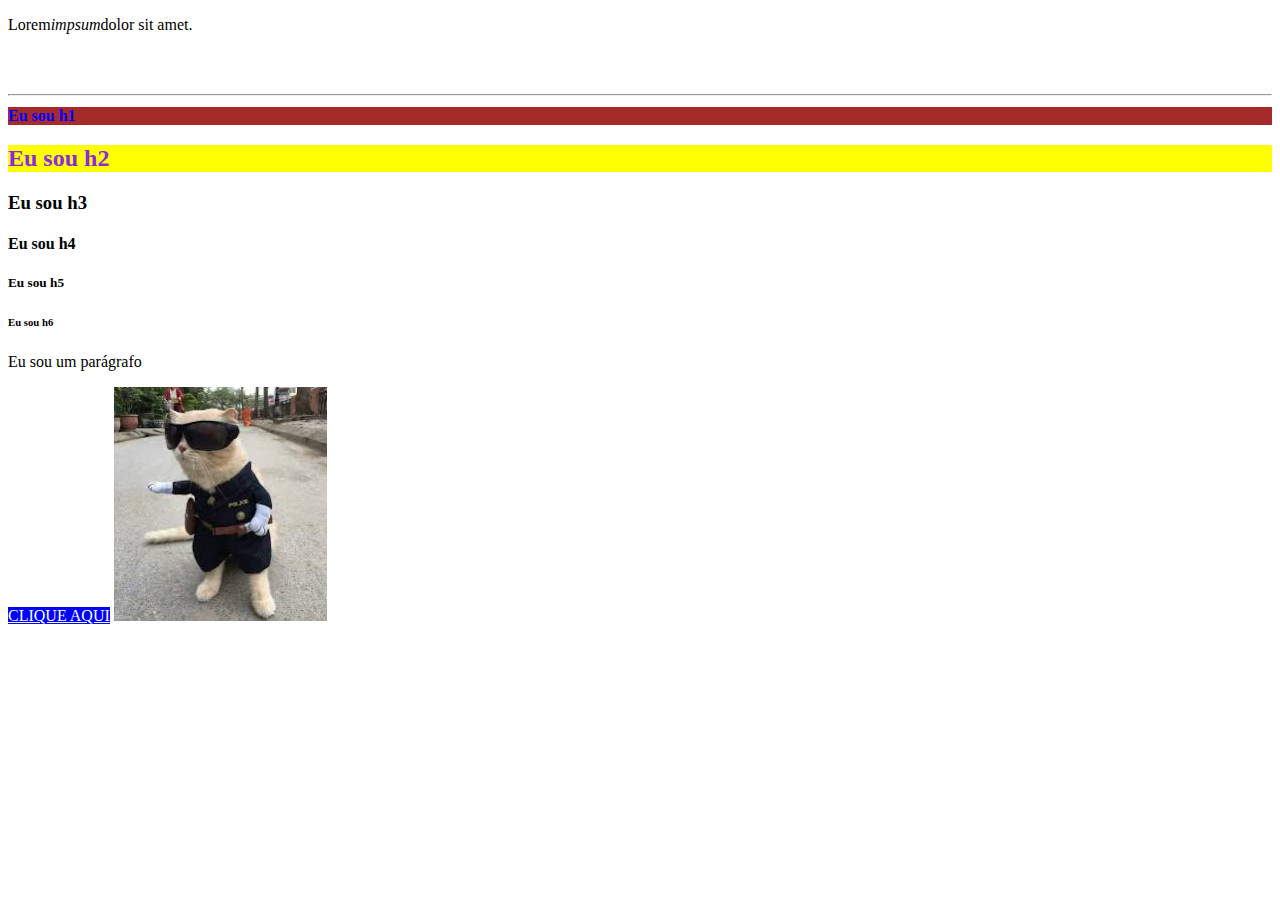
<file: aula_02/index.html>
<!DOCTYPE html>
<html lang="en">
<head>
    <meta charset="UTF-8">
    <meta name="viewport" content="width=device-width, initial-scale=1.0">
    <title>Home Page</title>
    <link rel="stylesheet" href="css/style.css">
</head>
<body>
    <p>Lorem<i>impsum</i></em>dolor sit amet.</p>
    <br><br>
    <hr>
    <h1>Eu sou h1</h1>
    <h2 style="color: blueviolet; background-color: yellow;">Eu sou h2</h2>
    <h3>Eu sou h3</h3>
    <h4>Eu sou h4</h4>
    <h5>Eu sou h5</h5>
    <h6>Eu sou h6</h6>
    <p>Eu sou um parágrafo</p>
    <a href="">CLIQUE AQUI</a>
    <img src="img/gatinho_foda.jpg" alt="Imagem de um gatinho policial muito irado">
    <em></em>

</body>
</html>
</file>
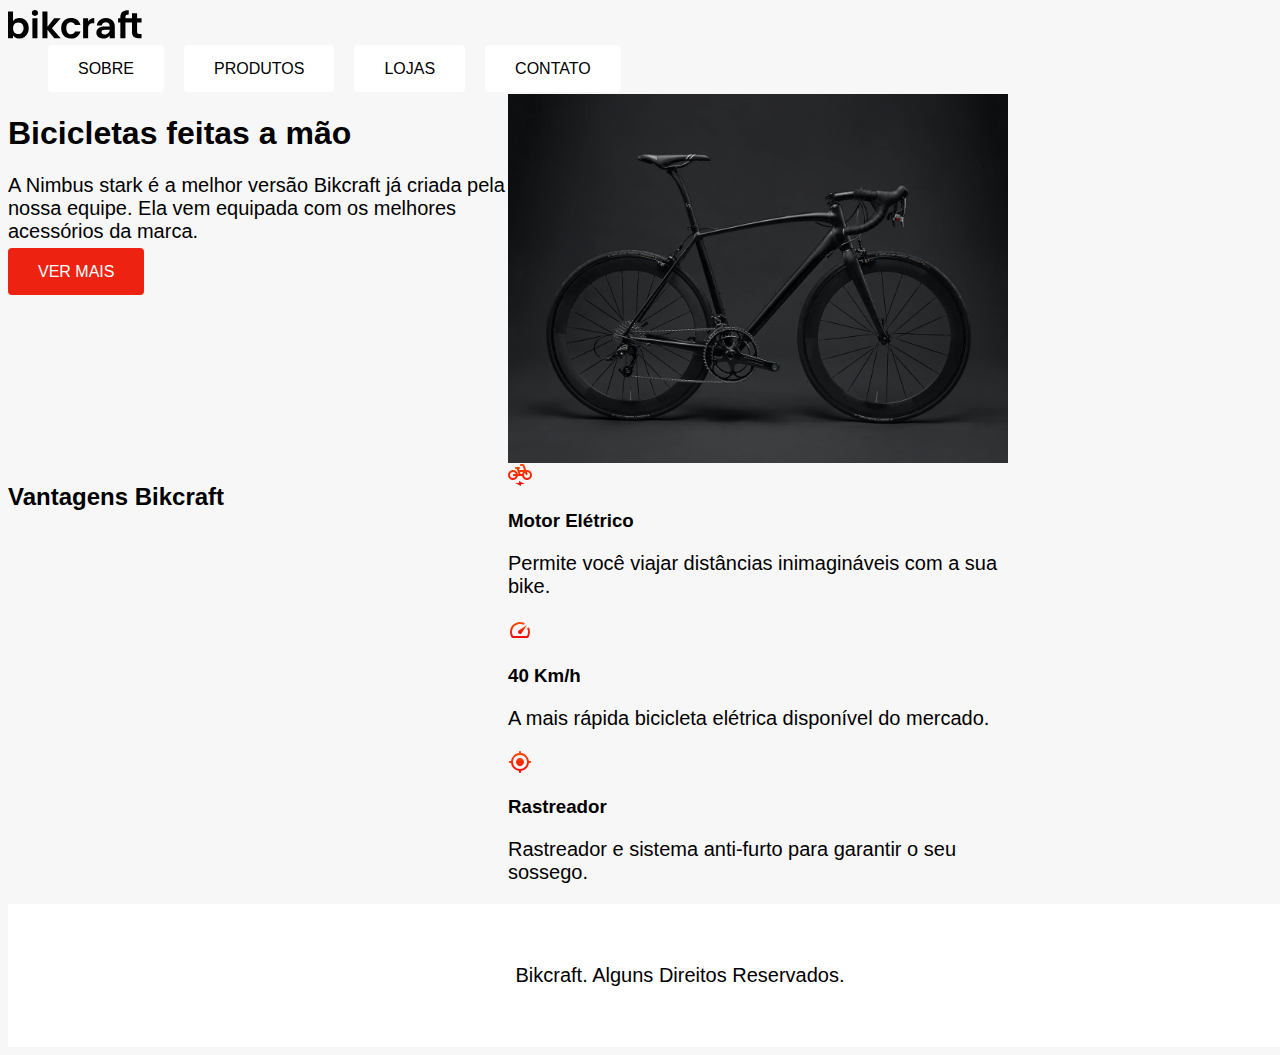
<file: aula_05/index.html>
<!DOCTYPE html>
<html lang="en">
<head>
    <meta charset="UTF-8">
    <meta name="viewport" content="width=device-width, initial-scale=1.0">
    <title>Bikcraft</title>
    <link rel="stylesheet" href="css/style.css">
</head>
<body>
    <img src="./img/bikcraft.svg" alt="Logo da Bikcraft">

    <ul class="menu">
        <li><a href="">Sobre</a></li>           
        <li><a href="">Produtos</a></li>
        <li><a href="">Lojas</a></li>
        <li><a href="">Contato</a></li>
    </ul>
        
    <div class="conteudo">
        <div class="introducao">
              <h1>Bicicletas feitas a mão</h1>  
              <p>A Nimbus stark é a melhor versão Bikcraft já criada pela nossa equipe. Ela vem equipada com os melhores acessórios da marca.</p>
              <a href="" class="botao">Ver mais</a>
        </div>
        <img src="./img/bicicleta.jpg" alt="Bicicleta Bikcraft Preta">
        <h2 class="subtitulo">Vantagens Bikcraft</h2>

        <div class="vantagens">

            <div class="vantagens-item">
                <img src="./img/eletrica.svg" alt="">
                <h3>Motor Elétrico</h3>
                <p>Permite você viajar distâncias inimagináveis com a sua bike.</p>
            </div>

            <div class="vantagens-item">
                <img src="./img/velocidade.svg" alt="">
                <h3>40 Km/h</h3>
                <p>A mais rápida bicicleta elétrica disponível do mercado.</p>
            </div>

            <div class="vantagens-item">
                <img src="./img/rastreador.svg" alt="">
                <h3>Rastreador</h3>
                <p>Rastreador e sistema anti-furto para garantir o seu sossego.</p>
            </div>
        </div>
    </div>

    <footer class="rodape">
        <p>Bikcraft. Alguns Direitos Reservados.</p>
    </footer>

</body>
</html>
</file>
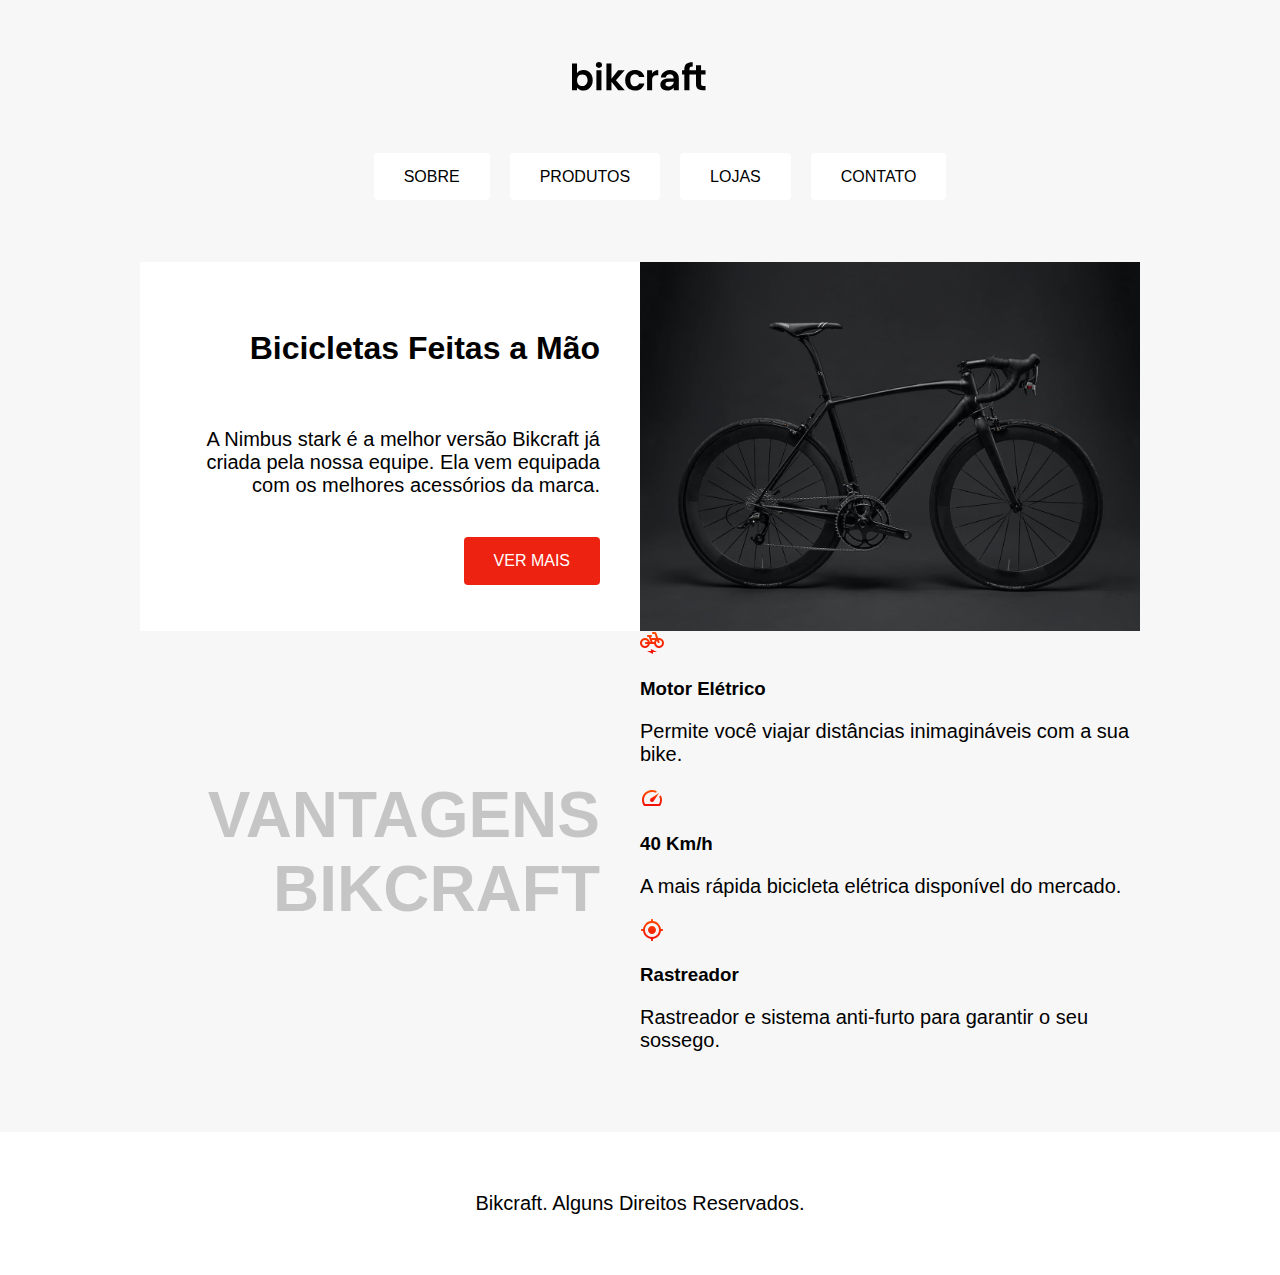
<file: aula_08/landing_page/index.html>
<!DOCTYPE html>
<html lang="en">
<head>
    <meta charset="UTF-8">
    <meta name="viewport" content="width=device-width, initial-scale=1.0">
    <title>Bikcraft</title>
    <link rel="stylesheet" href="css/style.css">
</head>
<body>
    <img src="./img/bikcraft.svg" alt="Logo da Bikcraft">

    <ul class="menu">
        <li><a href="">Sobre</a></li>           
        <li><a href="">Produtos</a></li>
        <li><a href="">Lojas</a></li>
        <li><a href="">Contato</a></li>
    </ul>
        
    <div class="conteudo">
        <div class="introducao">
              <h1>Bicicletas Feitas a Mão</h1>  
              <p>A Nimbus stark é a melhor versão Bikcraft já criada pela nossa equipe. Ela vem equipada com os melhores acessórios da marca.</p>
              <a href="" class="botao">Ver mais</a>
        </div>
        <img src="./img/bicicleta.jpg" alt="Bicicleta Bikcraft Preta">
        <h2 class="subtitulo">Vantagens Bikcraft</h2>

        <div class="vantagens">

            <div class="vantagens-item">
                <img src="./img/eletrica.svg" alt="">
                <h3>Motor Elétrico</h3>
                <p>Permite você viajar distâncias inimagináveis com a sua bike.</p>
            </div>

            <div class="vantagens-item">
                <img src="./img/velocidade.svg" alt="">
                <h3>40 Km/h</h3>
                <p>A mais rápida bicicleta elétrica disponível do mercado.</p>
            </div>

            <div class="vantagens-item">
                <img src="./img/rastreador.svg" alt="">
                <h3>Rastreador</h3>
                <p>Rastreador e sistema anti-furto para garantir o seu sossego.</p>
            </div>
        </div>
    </div>

    <footer class="rodape">
        <p>Bikcraft. Alguns Direitos Reservados.</p>
    </footer>

</body>
</html>
</file>
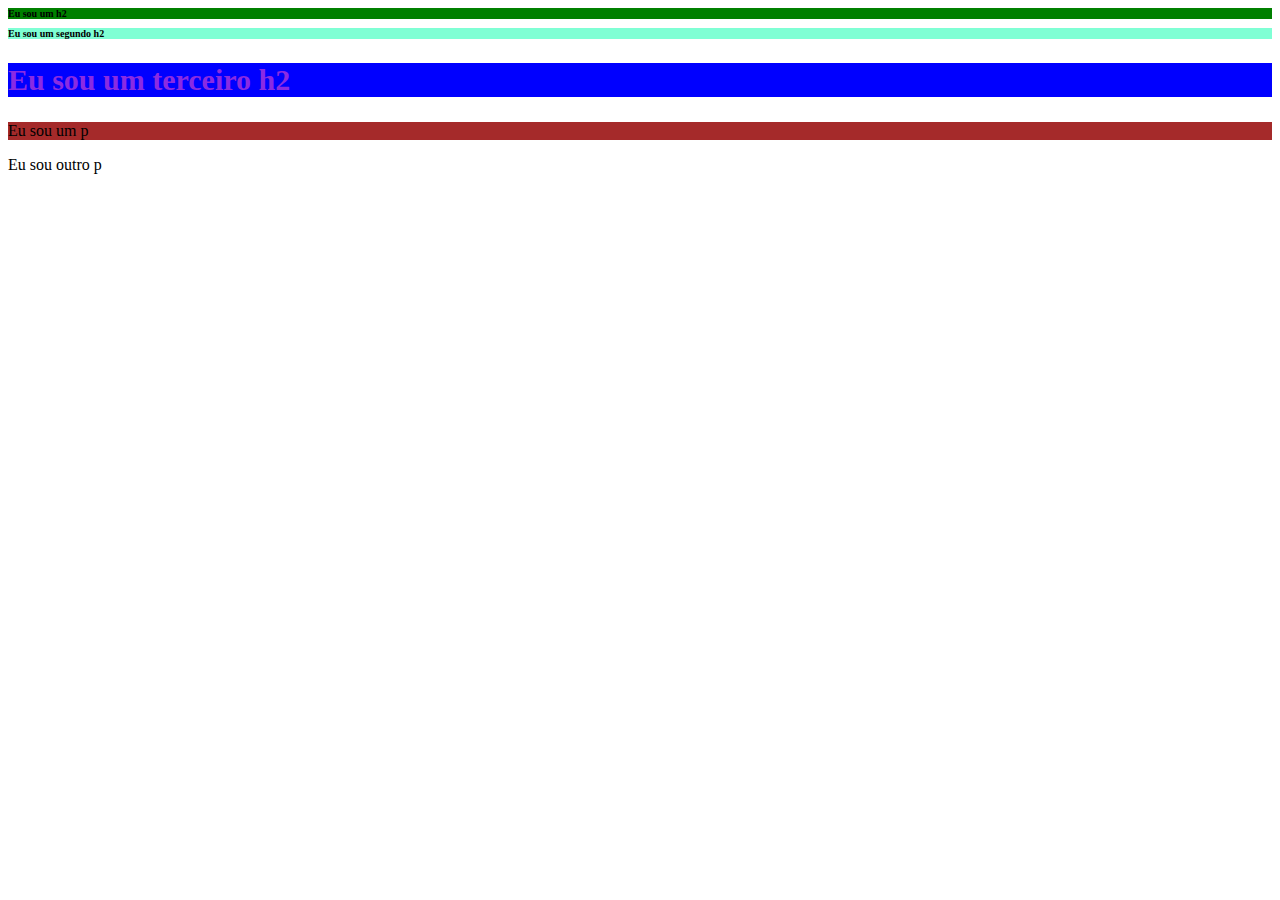
<file: aula_03/aula_03.html>
<!DOCTYPE html>
<html lang="en">
<head>
    <meta charset="UTF-8">
    <meta name="viewport" content="width=device-width, initial-scale=1.0">
    <title>AULA 03</title>
    <link rel="stylesheet" href="css/style.css">
</head>
<body>
    <h2 class="minha_h2 deixar_verde">Eu sou um h2</h2>
    <h2 class="minha_h2">Eu sou um segundo h2</h2>
    <h2>Eu sou um terceiro h2</h2>
    <p id="seletor_p1">Eu sou um p</p>
    <p>Eu sou outro p</p>
</body>
</html>
</file>
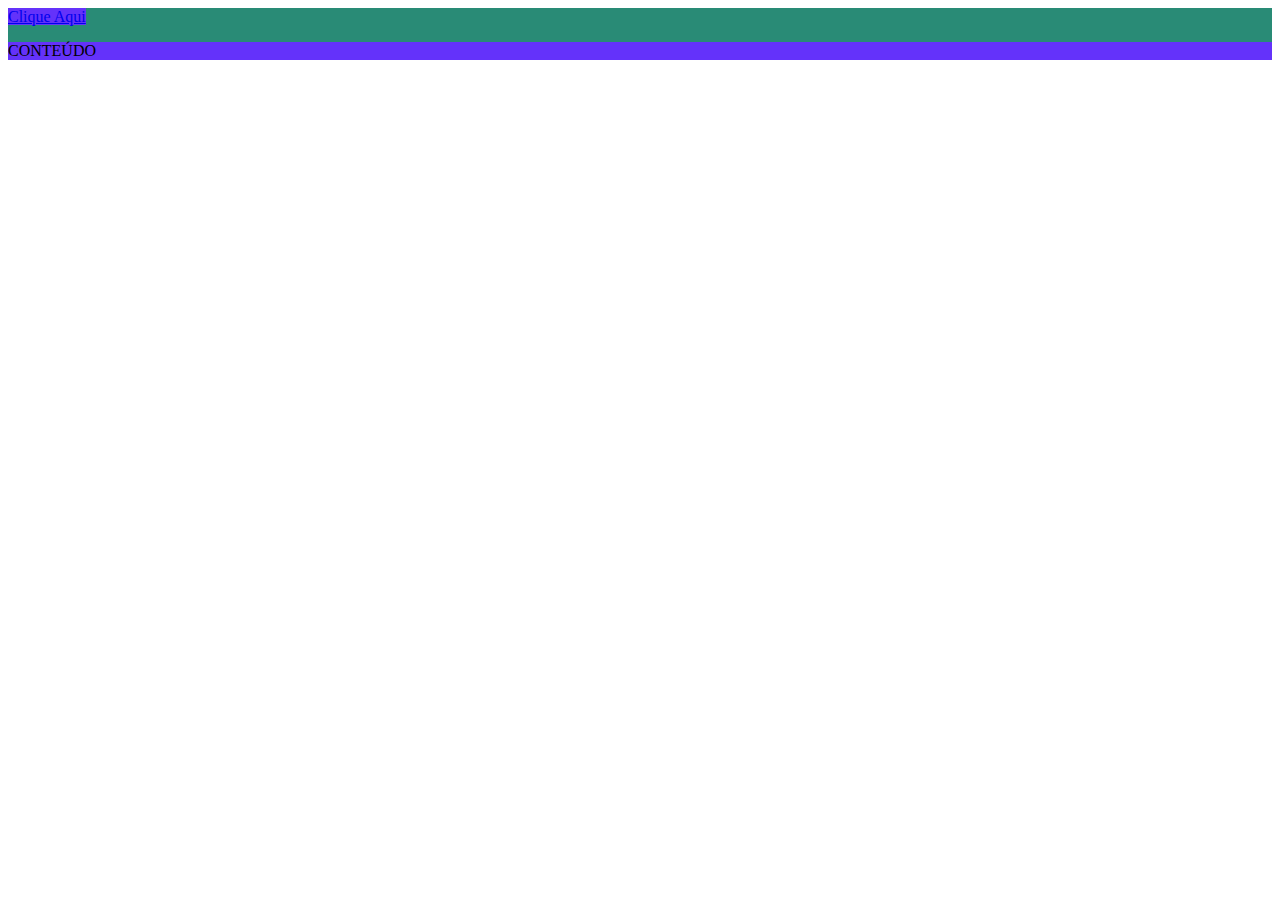
<file: aula_03/cores.html>
<!DOCTYPE html>
<html lang="en">
<head>
    <meta charset="UTF-8">
    <meta name="viewport" content="width=device-width, initial-scale=1.0">
    <title>Document</title>
    <style>
        .bloco {
            background-color: #298b76;
        }

        p {
            background-color: rgb(100, 50, 250);
        }

        a{
            background-color: rgba(100, 50, 250, 1);
        }
    </style>
</head>
<body>
    <div class="bloco">
        <a href="#">Clique Aqui</a>
        <p>CONTEÚDO</p>
    </div>
</body>
</html>
</file>
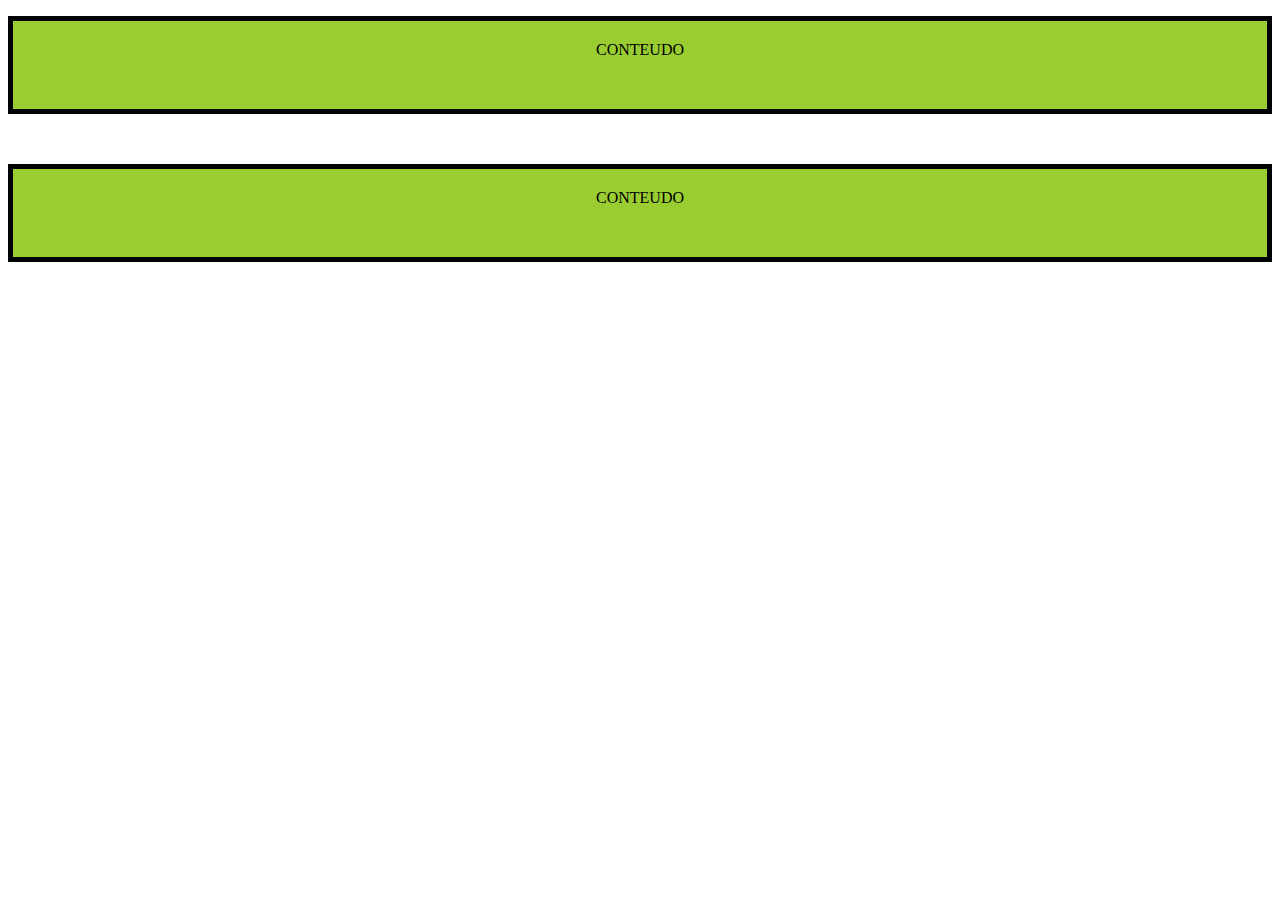
<file: aula_04/model.html>
<!DOCTYPE html>
<html lang="en">
<head>
    <meta charset="UTF-8">
    <meta name="viewport" content="width=device-width, initial-scale=1.0">
    <title>Box Model</title>
    <style>
        .bloco{
            /* border: 5px solid #010203; */
        }

        .conteudo {
            background-color:yellowgreen;
            text-align: center;
            border: 5px solid #010203;
            padding-top: 20px;
            padding-bottom: 50px;
            margin-bottom: 50px;
        }

        
    </style>
</head>
<body>
    <div class="bloco">
        <p class="conteudo">CONTEUDO</p>
        <p class="conteudo">CONTEUDO</p>
    </div>
</body>
</html>
</file>
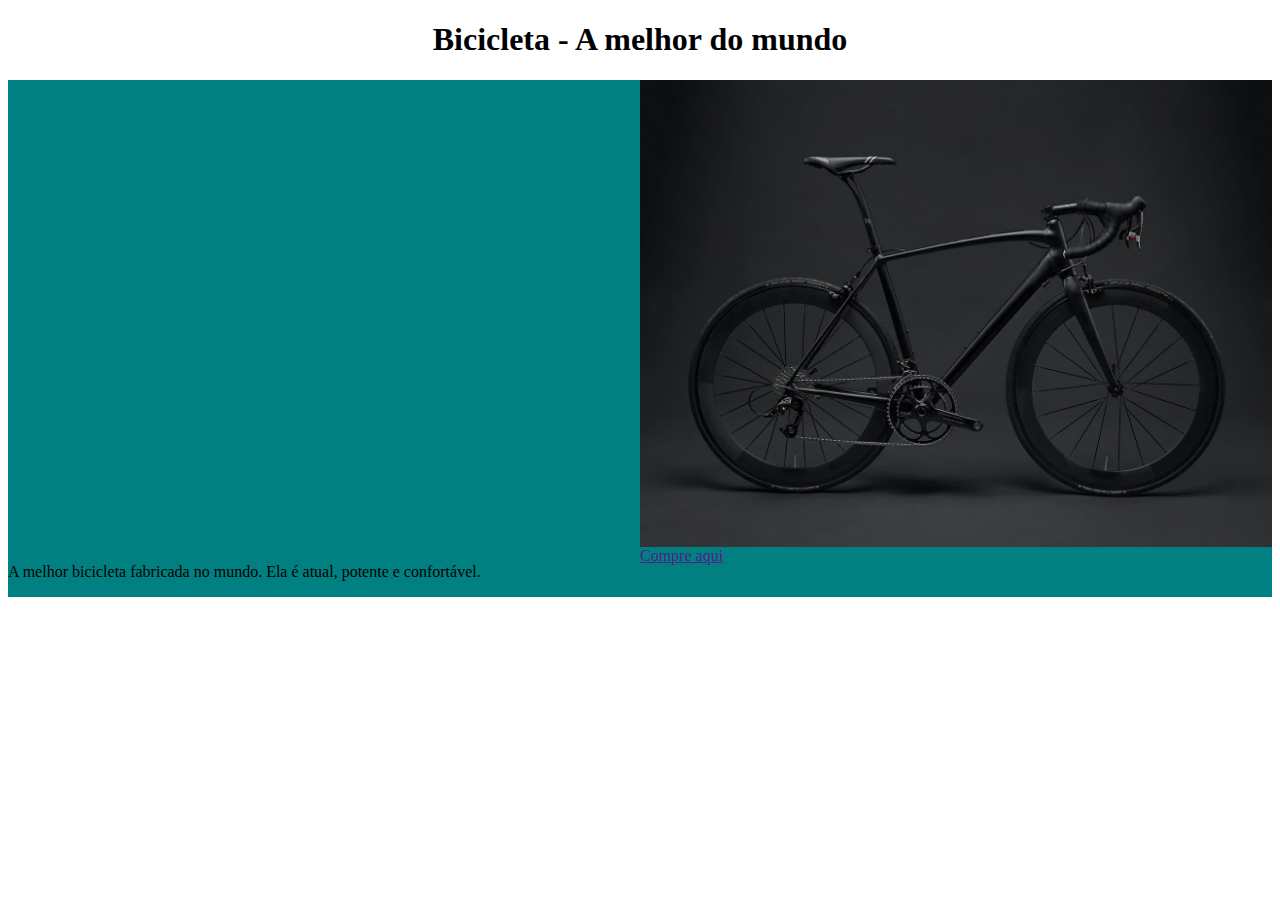
<file: aula_05/grid.html>
<!DOCTYPE html>
<html lang="pt-br">
<head>
    <meta charset="UTF-8">
    <meta name="viewport" content="width=device-width, initial-scale=1.0">
    <title>GRID</title>
    <style>
        .container{
            background-color: teal;
            display: grid;
            grid-template-columns: repeat(2, 1fr);
            /* grid-template-columns: 1fr 1fr 1fr; */
            /* grid-template-rows: 1fr 1fr; */
        }

        h1{
            text-align: center;
        }

        img{
            max-width: 100%;
            grid-column: 2;
        }
    </style>
</head>
<body>
    <h1>Bicicleta - A melhor do mundo</h1>
    <div class="container">
        <img src="./img/bicicleta.jpg" alt="Bicicleta">
        <p>A melhor bicicleta fabricada no mundo. Ela é atual, potente e confortável.</p>
        <a href="">Compre aqui</a>
    </div>
</body>
</html>
</file>
<file: aula_02/css/style.css>
h1 {
    color:blue;
    /* background-color: red; */
    background-color: brown;
    font-size: 16px;
}

a {
    color: white;
    background-color: blue;
}
</file>
<file: aula_05/css/style.css>
/* 
======================
estilização Global 
======================
*/

body {
    font-family: Arial, Helvetica, sans-serif;  /* Altera o tipo de fonte presente no documento */
    background-color: #f7f7f7;
}

p {
    font-size: 20px;   /* Alterando o tamanho dos parágrafos de 16px para 20px */
}

a {
    text-decoration: none; /* Tira qualquer decoração que tenha na tag a  */
}

img {
    max-width: 100%; /* Evita o overflow, a img ocupa 100% do elemento pai */
}

li {
    list-style: none;
}

/* 
======================
estilização do header 
======================
*/

.menu {
    display: flex; /* Alinha os itens na horizontal */
    gap: 20px;  /* Cria um distanciamento entre os itens */
}

.menu a {
    background-color: #ffffff;
    padding: 15px 30px; /* Espaçamento interno, quando utilizamos o atalho padding com dois valores, o primeiro valor para cima/baixo e o segundo valor para direita/esquerda */
    border-radius: 4px; /* Arrendonda as laterais da borda */
    color: #000000;
    text-transform: uppercase; /* Deixa o texto com letras maiúsculas */
}

.menu a:hover {
    background-color: #ee2211;
    color: #ffffff;
}

/* 
======================
Estilização do Conteúdo 
======================
*/

.conteudo {
    display: grid;
    grid-template-columns: 1fr 1fr;
    max-width: 1000px;
}

.botao {
    background-color: #ee2211;
    color: #ffffff;
    padding: 15px 30px;
    text-transform: uppercase;
    border-radius: 4px;
}

.rodape {
    background-color: #ffffff;
    padding: 40px;
    text-align: center;
    width: 100%; /* Faz com que o elemento atual fique 100% do tamanho do elemento pai (Você não está utilizando o display.) */
}
</file>
<file: aula_08/landing_page/css/style.css>
/* 
======================
Estilização Global 
======================
*/

body {
    font-family: Arial, Helvetica, sans-serif;  /* Altera o tipo de fonte presente no documento */
    background-color: #f7f7f7;
    display: grid;
    justify-items: center;
    margin: 0px;
    gap: 60px;
    margin-top: 60px;
}

p {
    font-size: 20px;   /* Alterando o tamanho dos parágrafos de 16px para 20px */
}

a {
    text-decoration: none; /* Tira qualquer decoração que tenha na tag a  */
}

img {
    max-width: 100%; /* Evita o overflow, a img ocupa 100% do elemento pai */
}

li {
    list-style: none;
}

/* 
======================
Estilização do header 
======================
*/

.menu {
    display: flex; /* Alinha os itens na horizontal */
    gap: 20px;  /* Cria um distanciamento entre os itens */
}

.menu a {
    background-color: #ffffff;
    padding: 15px 30px; /* Espaçamento interno, quando utilizamos o atalho padding com dois valores, o primeiro valor para cima/baixo e o segundo valor para direita/esquerda */
    border-radius: 4px; /* Arrendonda as laterais da borda */
    color: #000000;
    text-transform: uppercase; /* Deixa o texto com letras maiúsculas */
}

.menu a:hover {
    background-color: #ee2211;
    color: #ffffff;
}

/* 
======================
Estilização do Conteúdo 
======================
*/

.conteudo {
    display: grid;
    grid-template-columns: 1fr 1fr;
    max-width: 1000px;
}

.introducao {
    background-color: #ffffff;
    padding: 40px;
    text-align: right;
    display: grid;
    align-content: center;
    justify-items: end;
    gap: 20px;
}

.subtitulo{
    font-size: 64px;
    text-transform: uppercase;
    padding: 40px;
    color: rgba(0, 0, 0, 0.2);
    text-align: end;
    align-self: center;
}

.botao {
    background-color: #ee2211;
    color: #ffffff;
    padding: 15px 30px;
    text-transform: uppercase;
    border-radius: 4px;
}

.rodape {
    background-color: #ffffff;
    padding: 40px;
    text-align: center;
    width: 100%; /* Faz com que o elemento atual fique 100% do tamanho do elemento pai (Você não está utilizando o display.) */
}
</file>
<file: aula_03/css/style.css>
h2 {
    background-color: chocolate;
    color: blueviolet;
}

.minha_h2 {
    background-color: cadetblue;
    color: black;
    font-size: 10px;
}

h2 {
    background-color:blue;
    color: blueviolet;
    font-size: 30px;
}

.minha_h2 {
   background-color: aquamarine;
}

#seletor_p1 {
    background-color: brown;
}

.deixar_verde {
    background-color: green;
}
</file>
